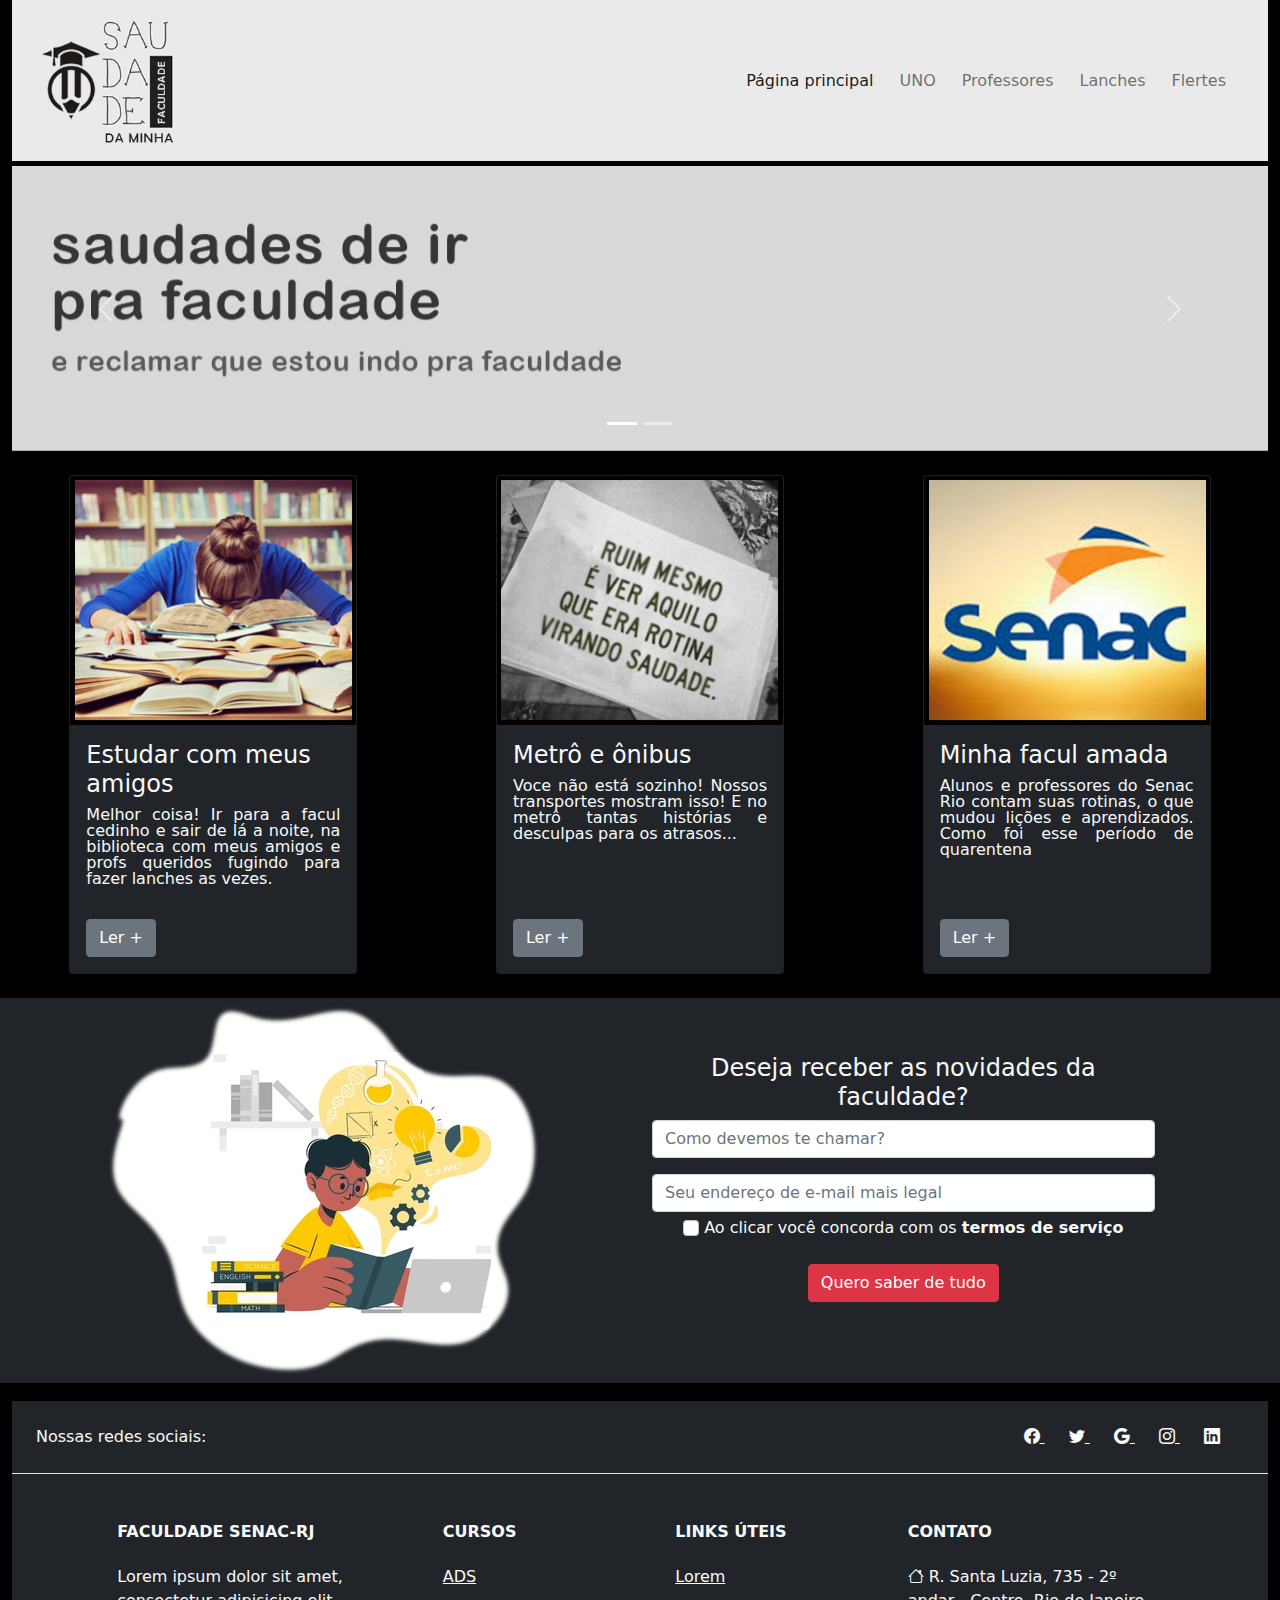
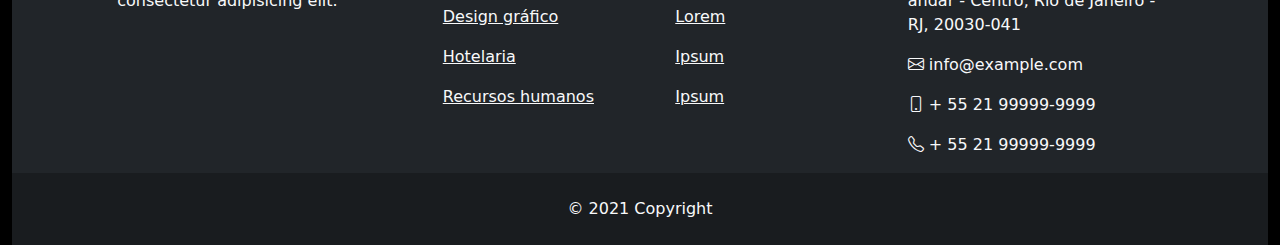
<file: index.html>
<!doctype html>
<html lang="pt-br">

<head>
    <!-- Required meta tags -->
    <meta charset="utf-8" />
    <meta name="viewport" content="width=device-width, initial-scale=1" />

    <!-- Bootstrap CSS -->
    <link href="css/bootstrap.min.css" rel="stylesheet" />

    <!-- Bootstrap icons -->
    <link rel="stylesheet" href="https://cdn.jsdelivr.net/npm/bootstrap-icons@1.5.0/font/bootstrap-icons.css">

    <!-- Custom CSS -->
    <link href="css/style.css" rel="stylesheet" />

    <title>Saudades da minha faculdade</title>
</head>

<body>
    <div class="container-fluid">
        <div class="row">
            <div class="col-12">
                <header>
                    <nav class="navbar navbar-expand-lg navbar-light background style">
                        <div class="container-fluid">
                            <a class="navbar-brand" href="index.html"><img src="./imagens/logo-grande.jpg"
                                    alt="logo saudades" title="logo saudades"></a>
                            <button class="navbar-toggler" type="button" data-bs-toggle="collapse"
                                data-bs-target="#navbarNav" aria-controls="navbarNav" aria-expanded="false"
                                aria-label="Toggle navigation">
                                <span class="navbar-toggler-icon"></span>
                            </button>
                            <div class="collapse navbar-collapse justify-content-end" id="navbarNav">
                                <ul class="navbar-nav">
                                    <li class="nav-item">
                                        <a class="nav-link active" aria-current="page" href="index.html">Página
                                            principal</a>
                                    </li>
                                    <li class="nav-item">
                                        <a class="nav-link" href="./paginas/404.html">UNO</a>
                                    </li>
                                    <li class="nav-item">
                                        <a class="nav-link" href="./paginas/404.html">Professores</a>
                                    </li>
                                    <li class="nav-item">
                                        <a class="nav-link" href="./paginas/Lanches.html">Lanches</a>
                                    </li>
                                    <li class="nav-item">
                                        <a class="nav-link" href="./paginas/404.html">Flertes</a>
                                    </li>
                                </ul>
                            </div>
                        </div>
                    </nav>
                </header>
            </div>
        </div>
        <div class="row">
            <div class="col-12">
                <div id="carouselExampleIndicators" class="carousel slide" data-bs-ride="carousel">
                    <div class="carousel-indicators">
                        <button type="button" data-bs-target="#carouselExampleIndicators" data-bs-slide-to="0"
                            class="active" aria-current="true" aria-label="Slide 1"></button>
                        <button type="button" data-bs-target="#carouselExampleIndicators" data-bs-slide-to="1"
                            aria-label="Slide 2"></button>
                    </div>
                    <div class="carousel-inner">
                        <div class="carousel-item active">
                            <img src="./imagens/banner01.jpg" class="d-block w-100" alt="slide 01">
                        </div>
                        <div class="carousel-item">
                            <img src="./imagens/banner02.jpg" class="d-block w-100" alt="slide 02">
                        </div>
                    </div>
                    <button class="carousel-control-prev" type="button" data-bs-target="#carouselExampleIndicators"
                        data-bs-slide="prev">
                        <span class="carousel-control-prev-icon" aria-hidden="true"></span>
                        <span class="visually-hidden">Previous</span>
                    </button>
                    <button class="carousel-control-next" type="button" data-bs-target="#carouselExampleIndicators"
                        data-bs-slide="next">
                        <span class="carousel-control-next-icon" aria-hidden="true"></span>
                        <span class="visually-hidden">Next</span>
                    </button>
                </div>
            </div>
        </div>
        <div class="row my-3 row3">
            <div class="col-sm-12 col-md-4 d-flex justify-content-center">

                <div class="card my-2 bg-dark text-light" style="width: 18rem;">
                    <img src="./imagens/destaque01.jpg" class="card-img-top" alt="De cara nos livros">
                    <div class="card-body">
                        <h5 class="card-title">Estudar com meus amigos</h5>
                        <p class="card-text lh-1">
                            Melhor coisa! Ir para a facul cedinho e sair de lá a noite, na biblioteca com meus amigos
                            e profs queridos fugindo para fazer lanches as vezes.
                        </p>
                    </div>
                    <div class="">
                        <a href="./paginas/404.html" class="btn btn-secondary mx-3 my-3">Ler +</a>
                    </div>
                </div>

            </div>

            <div class="col-sm-12 col-md-4 d-flex justify-content-center">

                <div class="card my-2 bg-dark text-light" style="width: 18rem;">
                    <img src="./imagens/destaque02.jpg" class="card-img-top"
                        alt="Ruim mesmo é ver aquilo que era rotina virando saudade">
                    <div class="card-body">
                        <h5 class="card-title">Metrô e ônibus</h5>
                        <p class="card-text lh-1">
                            Voce não está sozinho! Nossos transportes mostram isso! E no metrô tantas histórias
                            e desculpas para os atrasos...
                        </p>
                    </div>
                    <div class="">
                        <a href="./paginas/404.html" class="btn btn-secondary mx-3 my-3">Ler +</a>
                    </div>
                </div>

            </div>

            <div class="col-sm-12 col-md-4 d-flex justify-content-center">

                <div class="card my-2 bg-dark text-light" style="width: 18rem;">
                    <img src="./imagens/destaque03.jpg" class="card-img-top" alt="SENAC">
                    <div class="card-body">
                        <h5 class="card-title">Minha facul amada</h5>
                        <p class="card-text lh-1">
                            Alunos e professores do Senac Rio contam suas rotinas, o que mudou lições e aprendizados.
                            Como foi esse período de quarentena
                        </p>
                    </div>
                    <div class="">
                        <a href="./paginas/404.html" class="btn btn-secondary mx-3 my-3">Ler +</a>
                    </div>

                </div>

            </div>
        </div>
        <div class="row bg-dark align-items-center py-2 px-2">
            <div class="col-12 col-md-6 d-flex justify-content-center">
                <img src="./imagens/ilustra.png" class="img-fluid" alt="menino lendo livro pensando ciencia">
            </div>

            <div class="col-12 col-md-6">
                <form>
                    <div class="row mb-3 text-form">
                        <div class="col-sm-10">
                            <h2 class="form-title text-center text-light">Deseja receber as novidades da faculdade?</h2>
                            <input type="text" class="form-control" id="autoSizingInput"
                                placeholder="Como devemos te chamar?">
                        </div>
                    </div>
                    <div class="row mb-3 text-form">
                        <div class="col-sm-10">
                            <input type="email" class="form-control" id="autoSizingInput"
                                placeholder="Seu endereço de e-mail mais legal">
                            <div class="form-check my-1 d-flex justify-content-center">
                                <input class="form-check-input" type="checkbox" value="" id="flexCheckDefault">
                                <label class="form-check-label text-light" for="flexCheckDefault">
                                    <p class="service-terms">Ao clicar você concorda com os <a class="text-light"
                                            href="./paginas/404.html"><strong>termos de serviço</strong></a></p>
                                </label>
                            </div>
                            <div class="form-buttom d-flex justify-content-center my-2">
                                <button type="submit" class="btn btn-danger">Quero saber de tudo</button>
                            </div>
                        </div>
                    </div>
                </form>
            </div>
        </div>
        <div class="row">
            <div class="col-12">
                <footer>
                    <!-- Footer -->
                    <footer class="text-center text-lg-start bg-dark text-light">
                        <!-- Section: Social media -->
                        <section class="d-flex justify-content-center justify-content-lg-between p-4 border-bottom">
                            <!-- Left -->
                            <div class="me-5 d-none d-lg-block">
                                <span>Nossas redes sociais:</span>
                            </div>
                            <!-- Left -->

                            <!-- Right -->
                            <div>
                                <a href="" class="me-4 text-reset">
                                    <i class="bi bi-facebook"></i>
                                </a>
                                <a href="" class="me-4 text-reset">
                                    <i class="bi bi-twitter"></i>
                                </a>
                                <a href="" class="me-4 text-reset">
                                    <i class="bi bi-google"></i>
                                </a>
                                <a href="" class="me-4 text-reset">
                                    <i class="bi bi-instagram"></i>
                                </a>
                                <a href="" class="me-4 text-reset">
                                    <i class="bi bi-linkedin"></i>
                                </a>
                            </div>
                            <!-- Right -->
                        </section>
                        <!-- Section: Social media -->

                        <!-- Section: Links  -->
                        <section class="">
                            <div class="container text-center text-md-start mt-5">
                                <!-- Grid row -->
                                <div class="row mt-3">
                                    <!-- Grid column -->
                                    <div class="col-md-3 col-lg-4 col-xl-3 mx-auto mb-4">
                                        <!-- Content -->
                                        <h6 class="text-uppercase fw-bold mb-4">
                                            <i class=""></i>Faculdade SENAC-RJ
                                        </h6>
                                        <p>
                                            Lorem ipsum dolor sit amet, consectetur adipisicing elit.
                                        </p>
                                    </div>
                                    <!-- Grid column -->

                                    <!-- Grid column -->
                                    <div class="col-md-2 col-lg-2 col-xl-2 mx-auto mb-4">
                                        <!-- Links -->
                                        <h6 class="text-uppercase fw-bold mb-4">
                                            Cursos
                                        </h6>
                                        <p>
                                            <a href="#!" class="text-reset">ADS</a>
                                        </p>
                                        <p>
                                            <a href="#!" class="text-reset">Design gráfico</a>
                                        </p>
                                        <p>
                                            <a href="#!" class="text-reset">Hotelaria</a>
                                        </p>
                                        <p>
                                            <a href="#!" class="text-reset">Recursos humanos</a>
                                        </p>
                                    </div>
                                    <!-- Grid column -->

                                    <!-- Grid column -->
                                    <div class="col-md-3 col-lg-2 col-xl-2 mx-auto mb-4">
                                        <!-- Links -->
                                        <h6 class="text-uppercase fw-bold mb-4">
                                            Links úteis
                                        </h6>
                                        <p>
                                            <a href="#!" class="text-reset">Lorem</a>
                                        </p>
                                        <p>
                                            <a href="#!" class="text-reset">Lorem</a>
                                        </p>
                                        <p>
                                            <a href="#!" class="text-reset">Ipsum</a>
                                        </p>
                                        <p>
                                            <a href="#!" class="text-reset">Ipsum</a>
                                        </p>
                                    </div>
                                    <!-- Grid column -->

                                    <!-- Grid column -->
                                    <div class="col-md-4 col-lg-3 col-xl-3 mx-auto mb-md-0 mb-4">
                                        <!-- Links -->
                                        <h6 class="text-uppercase fw-bold mb-4">
                                            Contato
                                        </h6>
                                        <p><i class="bi bi-house"></i> R. Santa Luzia, 735 - 2º andar - Centro, Rio de
                                            Janeiro - RJ, 20030-041</p>
                                        <p>
                                            <i class="bi bi-envelope"></i>
                                            info@example.com
                                        </p>
                                        <p><i class="bi bi-phone"></i> + 55 21 99999-9999</p>
                                        <p><i class="bi bi-telephone"></i> + 55 21 99999-9999</p>
                                    </div>
                                    <!-- Grid column -->
                                </div>
                                <!-- Grid row -->
                            </div>
                        </section>
                        <!-- Section: Links  -->

                        <!-- Copyright -->
                        <div class="text-center p-4" style="background-color: rgba(0, 0, 0, 0.241);">
                            © 2021 Copyright
                        </div>
                        <!-- Copyright -->
                    </footer>
                    <!-- Footer -->
                </footer>
            </div>
        </div>
    </div>
    <script src="js/bootstrap.bundle.min.js"></script>
</body>

</html>
</file>
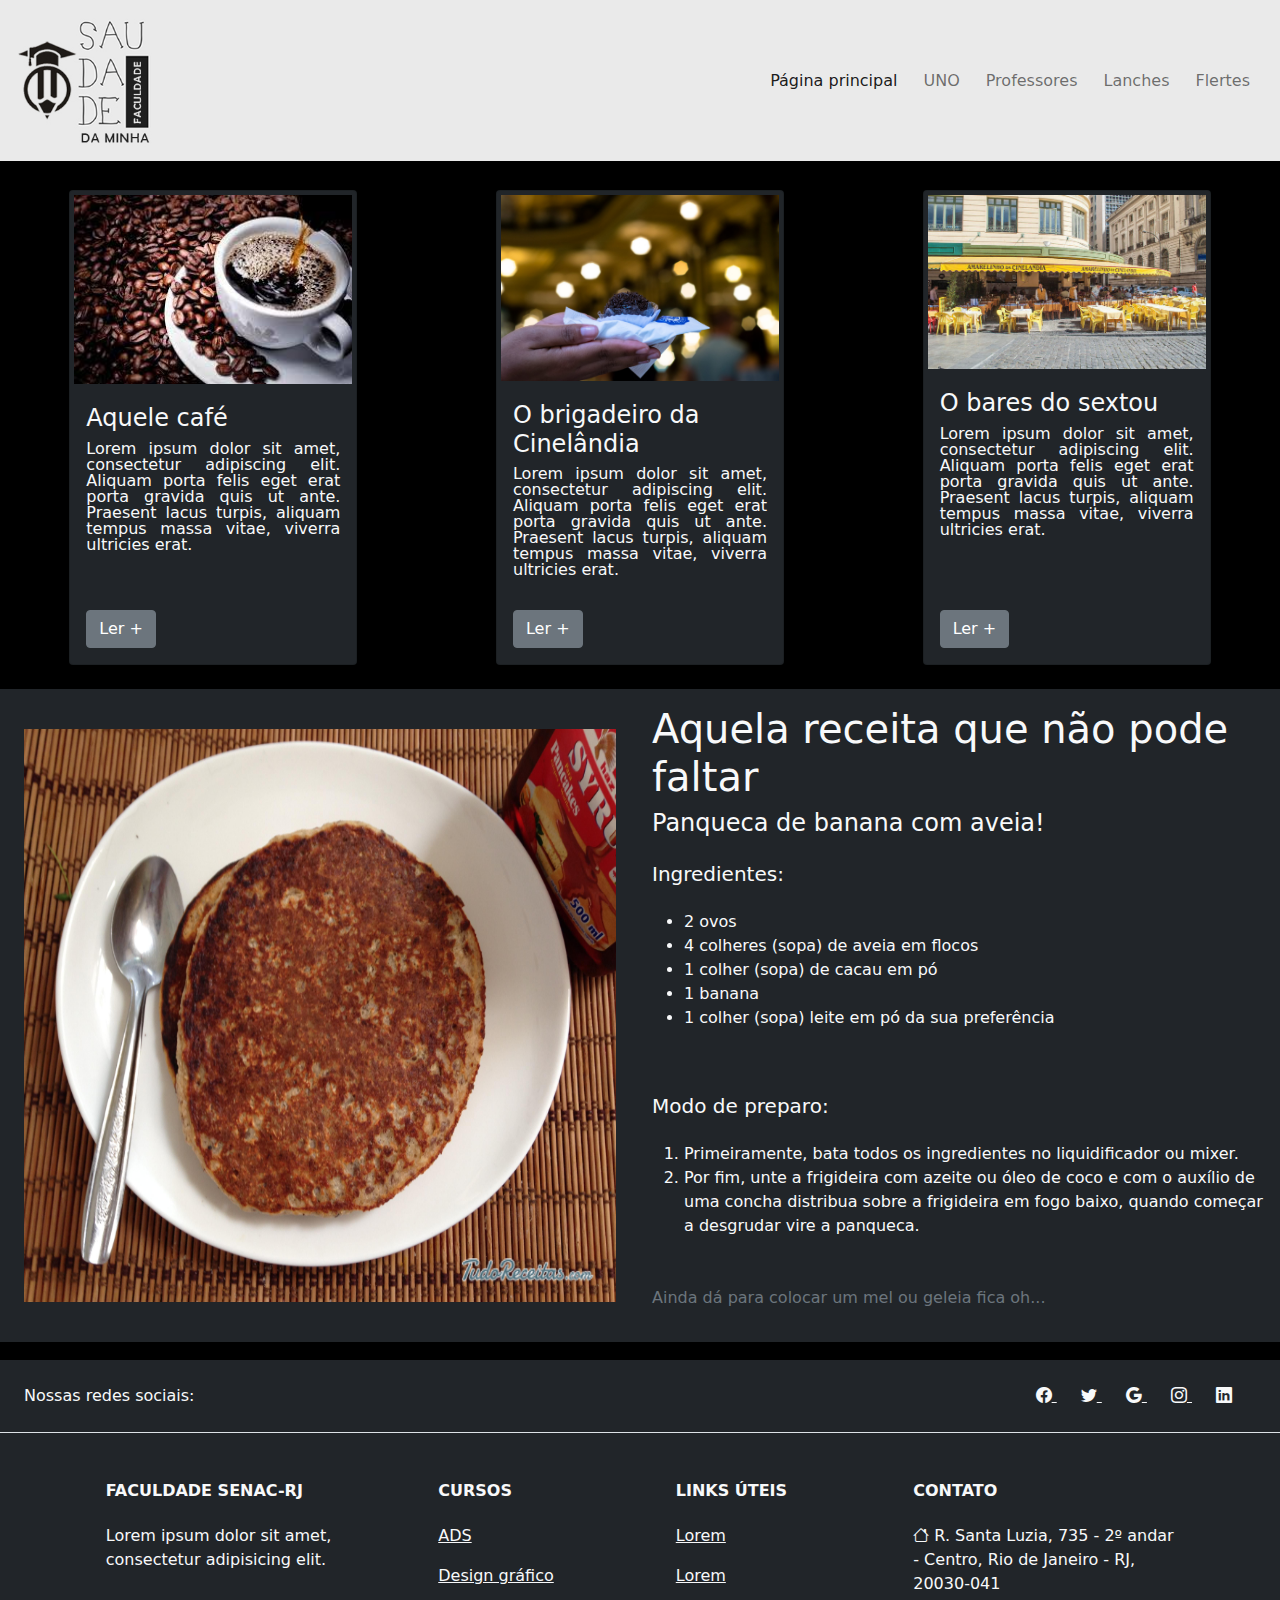
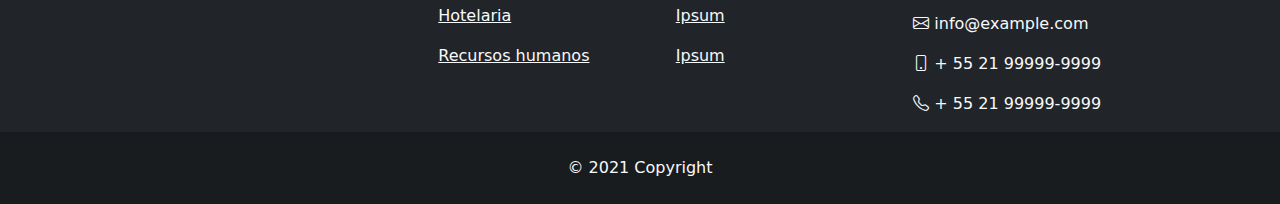
<file: paginas/Lanches.html>
<head>
    <!-- Required meta tags -->
    <meta charset="utf-8" />
    <meta name="viewport" content="width=device-width, initial-scale=1" />

    <!-- Bootstrap CSS -->
    <link href="../css/bootstrap.min.css" rel="stylesheet" />

    <!-- Bootstrap icons -->
    <link rel="stylesheet" href="https://cdn.jsdelivr.net/npm/bootstrap-icons@1.5.0/font/bootstrap-icons.css">

    <!-- Custom CSS -->
    <link href="../css/style.css" rel="stylesheet" />

    <title>Saudades da minha faculdade</title>
</head>

<body>
    <header>
        <nav class="navbar navbar-expand-lg navbar-light background style">
            <div class="container-fluid">
                <a class="navbar-brand" href="../index.html"><img src="../imagens/logo-grande.jpg" alt="logo saudades"
                        title="logo saudades"></a>
                <button class="navbar-toggler" type="button" data-bs-toggle="collapse" data-bs-target="#navbarNav"
                    aria-controls="navbarNav" aria-expanded="false" aria-label="Toggle navigation">
                    <span class="navbar-toggler-icon"></span>
                </button>
                <div class="collapse navbar-collapse justify-content-end" id="navbarNav">
                    <ul class="navbar-nav">
                        <li class="nav-item">
                            <a class="nav-link active" aria-current="page" href="../index.html">Página
                                principal</a>
                        </li>
                        <li class="nav-item">
                            <a class="nav-link" href="404.html">UNO</a>
                        </li>
                        <li class="nav-item">
                            <a class="nav-link" href="404.html">Professores</a>
                        </li>
                        <li class="nav-item">
                            <a class="nav-link" href="Lanches.html">Lanches</a>
                        </li>
                        <li class="nav-item">
                            <a class="nav-link" href="404.html">Flertes</a>
                        </li>
                    </ul>
                </div>
            </div>
        </nav>
    </header>

    <div class="container-fluid">
        <div class="row">
            <div class="col-12">

                <div class="row my-3 row3">
                    <div class="col-sm-12 col-md-4 d-flex justify-content-center">
        
                        <div class="card my-2 bg-dark text-light" style="width: 18rem;">
                            <img src="../imagens/café.jpeg" class="card-img-top p-1" alt="Aquele café">
                            <div class="card-body">
                                <h5 class="card-title">Aquele café</h5>
                                <p class="card-text lh-1">
                                    Lorem ipsum dolor sit amet, consectetur adipiscing elit. 
                                    Aliquam porta felis eget erat porta gravida quis ut ante. 
                                    Praesent lacus turpis, aliquam tempus massa vitae, viverra ultricies erat.
                                </p>
                            </div>
                            <div class="">
                                <a href="404.html" class="btn btn-secondary mx-3 my-3">Ler +</a>
                            </div>
                        </div>
        
                    </div>
        
                    <div class="col-sm-12 col-md-4 d-flex justify-content-center">
        
                        <div class="card my-2 bg-dark text-light" style="width: 18rem;">
                            <img src="../imagens/brigadeiro.jpg" class="card-img-top p-1"
                                alt="Brigadeiro da Cinelândia">
                            <div class="card-body">
                                <h5 class="card-title">O brigadeiro da Cinelândia</h5>
                                <p class="card-text lh-1">
                                    Lorem ipsum dolor sit amet, consectetur adipiscing elit. 
                                    Aliquam porta felis eget erat porta gravida quis ut ante. 
                                    Praesent lacus turpis, aliquam tempus massa vitae, viverra ultricies erat.
                                </p>
                            </div>
                            <div class="">
                                <a href="404.html" class="btn btn-secondary mx-3 my-3">Ler +</a>
                            </div>
                        </div>
        
                    </div>
        
                    <div class="col-sm-12 col-md-4 d-flex justify-content-center">
        
                        <div class="card my-2 bg-dark text-light" style="width: 18rem;">
                            <img src="../imagens/bares.jpg" class="card-img-top p-1" alt="Os bares do sextou">
                            <div class="card-body">
                                <h5 class="card-title">O bares do sextou</h5>
                                <p class="card-text lh-1">
                                    Lorem ipsum dolor sit amet, consectetur adipiscing elit. 
                                    Aliquam porta felis eget erat porta gravida quis ut ante. 
                                    Praesent lacus turpis, aliquam tempus massa vitae, viverra ultricies erat.
                                </p>
                            </div>
                            <div class="">
                                <a href="404.html" class="btn btn-secondary mx-3 my-3">Ler +</a>
                            </div>
        
                        </div>
        
                    </div>
                </div>
            </div>
        </div>
    </div>

    <div class="container-fluid py-3 bg-dark">
        <div class="row">
            <div class="col-md-6 col-sm-12 d-flex justify-content-center p-4">
                <img src="../imagens/panqueca.jpg" class="img-fluid" alt="Panqueca de banana com aveia">
            </div>
            <div class="col-md-6 col-sm-12 d-flex flex-column align-items-start">
                <h1 class="text-light receita">Aquela receita que não pode faltar</h1>
                <h4 class="text-light">
                    Panqueca de banana com aveia!
                </h4>
                <p class="text-light">
                    <h5 class="text-light">Ingredientes:</h5>
                    <p class="text-light">
                        <ul>
                            <li class="text-light">2 ovos</li>
                            <li class="text-light">4 colheres (sopa) de aveia em flocos</li>
                            <li class="text-light">1 colher (sopa) de cacau em pó</li>
                            <li class="text-light">1 banana</li>
                            <li class="text-light">1 colher (sopa) leite em pó da sua preferência</li>
                        </ul>
                    </p>
                </p>
                <p>
                    <h5 class="text-light">Modo de preparo:</h5>
                    <p>
                        <ol>
                            <li class="text-light">Primeiramente, bata todos os ingredientes no liquidificador ou mixer.</li>
                            <li class="text-light">
                                Por fim, unte a frigideira com azeite ou óleo de coco e com o auxílio de uma 
                                concha distribua sobre a frigideira em fogo baixo, quando começar a desgrudar vire a panqueca.
                            </li>
                        </ol>
                    </p>
                </p>
                        <p class="text-muted">
                            Ainda dá para colocar um mel ou geleia fica oh... 
                        </p>
            </div>
        </div>
    </div>

        <!-- Footer -->
        <footer class="text-center text-lg-start bg-dark text-light">
            <!-- Section: Social media -->
            <section class="d-flex justify-content-center justify-content-lg-between p-4 border-bottom">
                <!-- Left -->
                <div class="me-5 d-none d-lg-block">
                    <span>Nossas redes sociais:</span>
                </div>
                <!-- Left -->

                <!-- Right -->
                <div>
                    <a href="" class="me-4 text-reset">
                        <i class="bi bi-facebook"></i>
                    </a>
                    <a href="" class="me-4 text-reset">
                        <i class="bi bi-twitter"></i>
                    </a>
                    <a href="" class="me-4 text-reset">
                        <i class="bi bi-google"></i>
                    </a>
                    <a href="" class="me-4 text-reset">
                        <i class="bi bi-instagram"></i>
                    </a>
                    <a href="" class="me-4 text-reset">
                        <i class="bi bi-linkedin"></i>
                    </a>
                </div>
                <!-- Right -->
            </section>
            <!-- Section: Social media -->

            <!-- Section: Links  -->
            <section class="">
                <div class="container text-center text-md-start mt-5">
                    <!-- Grid row -->
                    <div class="row mt-3">
                        <!-- Grid column -->
                        <div class="col-md-3 col-lg-4 col-xl-3 mx-auto mb-4">
                            <!-- Content -->
                            <h6 class="text-uppercase fw-bold mb-4">
                                <i class=""></i>Faculdade SENAC-RJ
                            </h6>
                            <p>
                                Lorem ipsum dolor sit amet, consectetur adipisicing elit.
                            </p>
                        </div>
                        <!-- Grid column -->

                        <!-- Grid column -->
                        <div class="col-md-2 col-lg-2 col-xl-2 mx-auto mb-4">
                            <!-- Links -->
                            <h6 class="text-uppercase fw-bold mb-4">
                                Cursos
                            </h6>
                            <p>
                                <a href="#!" class="text-reset">ADS</a>
                            </p>
                            <p>
                                <a href="#!" class="text-reset">Design gráfico</a>
                            </p>
                            <p>
                                <a href="#!" class="text-reset">Hotelaria</a>
                            </p>
                            <p>
                                <a href="#!" class="text-reset">Recursos humanos</a>
                            </p>
                        </div>
                        <!-- Grid column -->

                        <!-- Grid column -->
                        <div class="col-md-3 col-lg-2 col-xl-2 mx-auto mb-4">
                            <!-- Links -->
                            <h6 class="text-uppercase fw-bold mb-4">
                                Links úteis
                            </h6>
                            <p>
                                <a href="#!" class="text-reset">Lorem</a>
                            </p>
                            <p>
                                <a href="#!" class="text-reset">Lorem</a>
                            </p>
                            <p>
                                <a href="#!" class="text-reset">Ipsum</a>
                            </p>
                            <p>
                                <a href="#!" class="text-reset">Ipsum</a>
                            </p>
                        </div>
                        <!-- Grid column -->

                        <!-- Grid column -->
                        <div class="col-md-4 col-lg-3 col-xl-3 mx-auto mb-md-0 mb-4">
                            <!-- Links -->
                            <h6 class="text-uppercase fw-bold mb-4">
                                Contato
                            </h6>
                            <p><i class="bi bi-house"></i> R. Santa Luzia, 735 - 2º andar - Centro, Rio de
                                Janeiro - RJ, 20030-041</p>
                            <p>
                                <i class="bi bi-envelope"></i>
                                info@example.com
                            </p>
                            <p><i class="bi bi-phone"></i> + 55 21 99999-9999</p>
                            <p><i class="bi bi-telephone"></i> + 55 21 99999-9999</p>
                        </div>
                        <!-- Grid column -->
                    </div>
                    <!-- Grid row -->
                </div>
            </section>
            <!-- Section: Links  -->

            <!-- Copyright -->
            <div class="text-center p-4" style="background-color: rgba(0, 0, 0, 0.241);">
                © 2021 Copyright
            </div>
            <!-- Copyright -->
        </footer>


    <script src="../js/bootstrap.bundle.min.js"></script>
</body>
</file>
<file: css/style.css>
body{
    background-color: black;
}
.navbar-brand img{
    width: 150px;
}

.background{
    background-color: #EAEAEA;
}

.nav-item{
    margin-right: 10px;
}

.style{
    border-bottom: 5px solid black;
    
}

.card-title{
    font-size: 1.5em
}

.card-text{
    text-align: justify;
}

.form-title{
    font-size: 1.5em;
}

.text-form{
    color: #c9c9c9;
}

.service-terms{
    margin-left: 5px;
}

.service-terms a{
    text-decoration: none;
}

.service-terms a:hover{
    text-decoration: underline;
}

footer{
    margin-top: 2vh;
}
</file>
